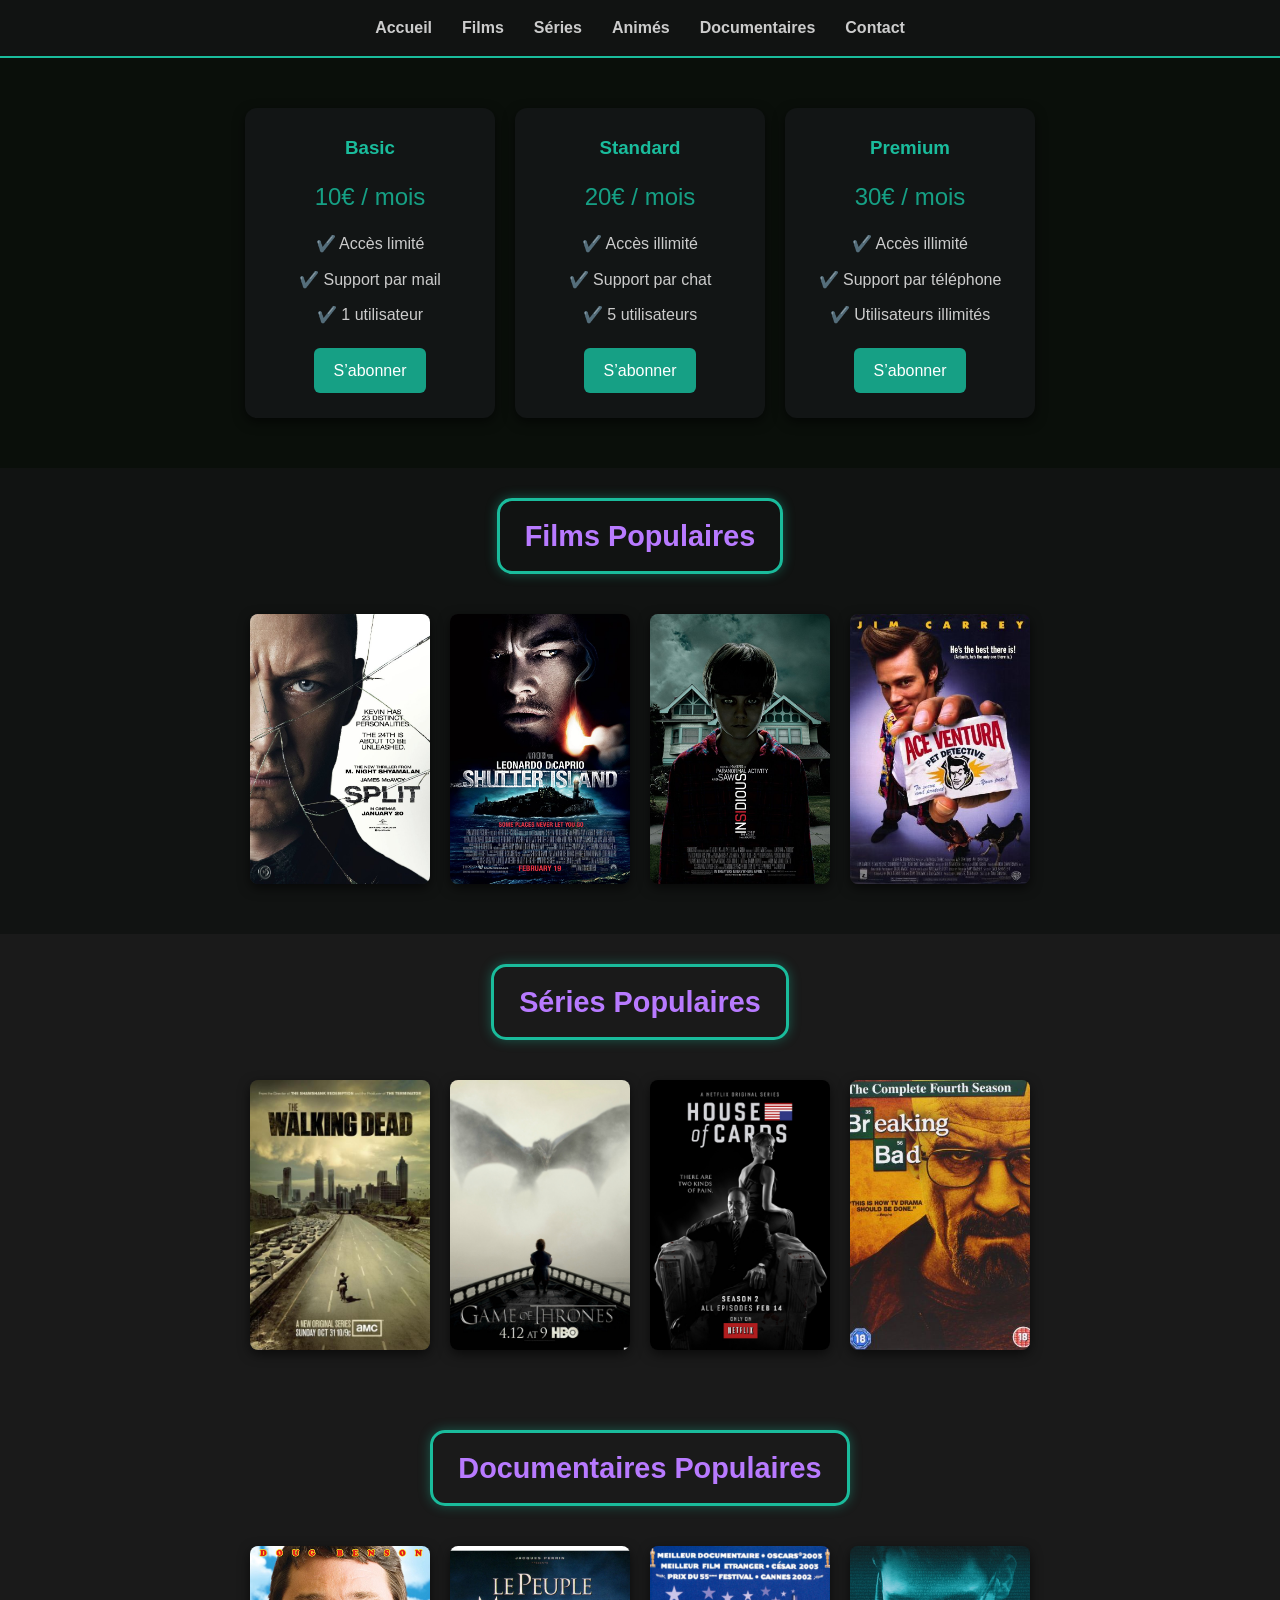
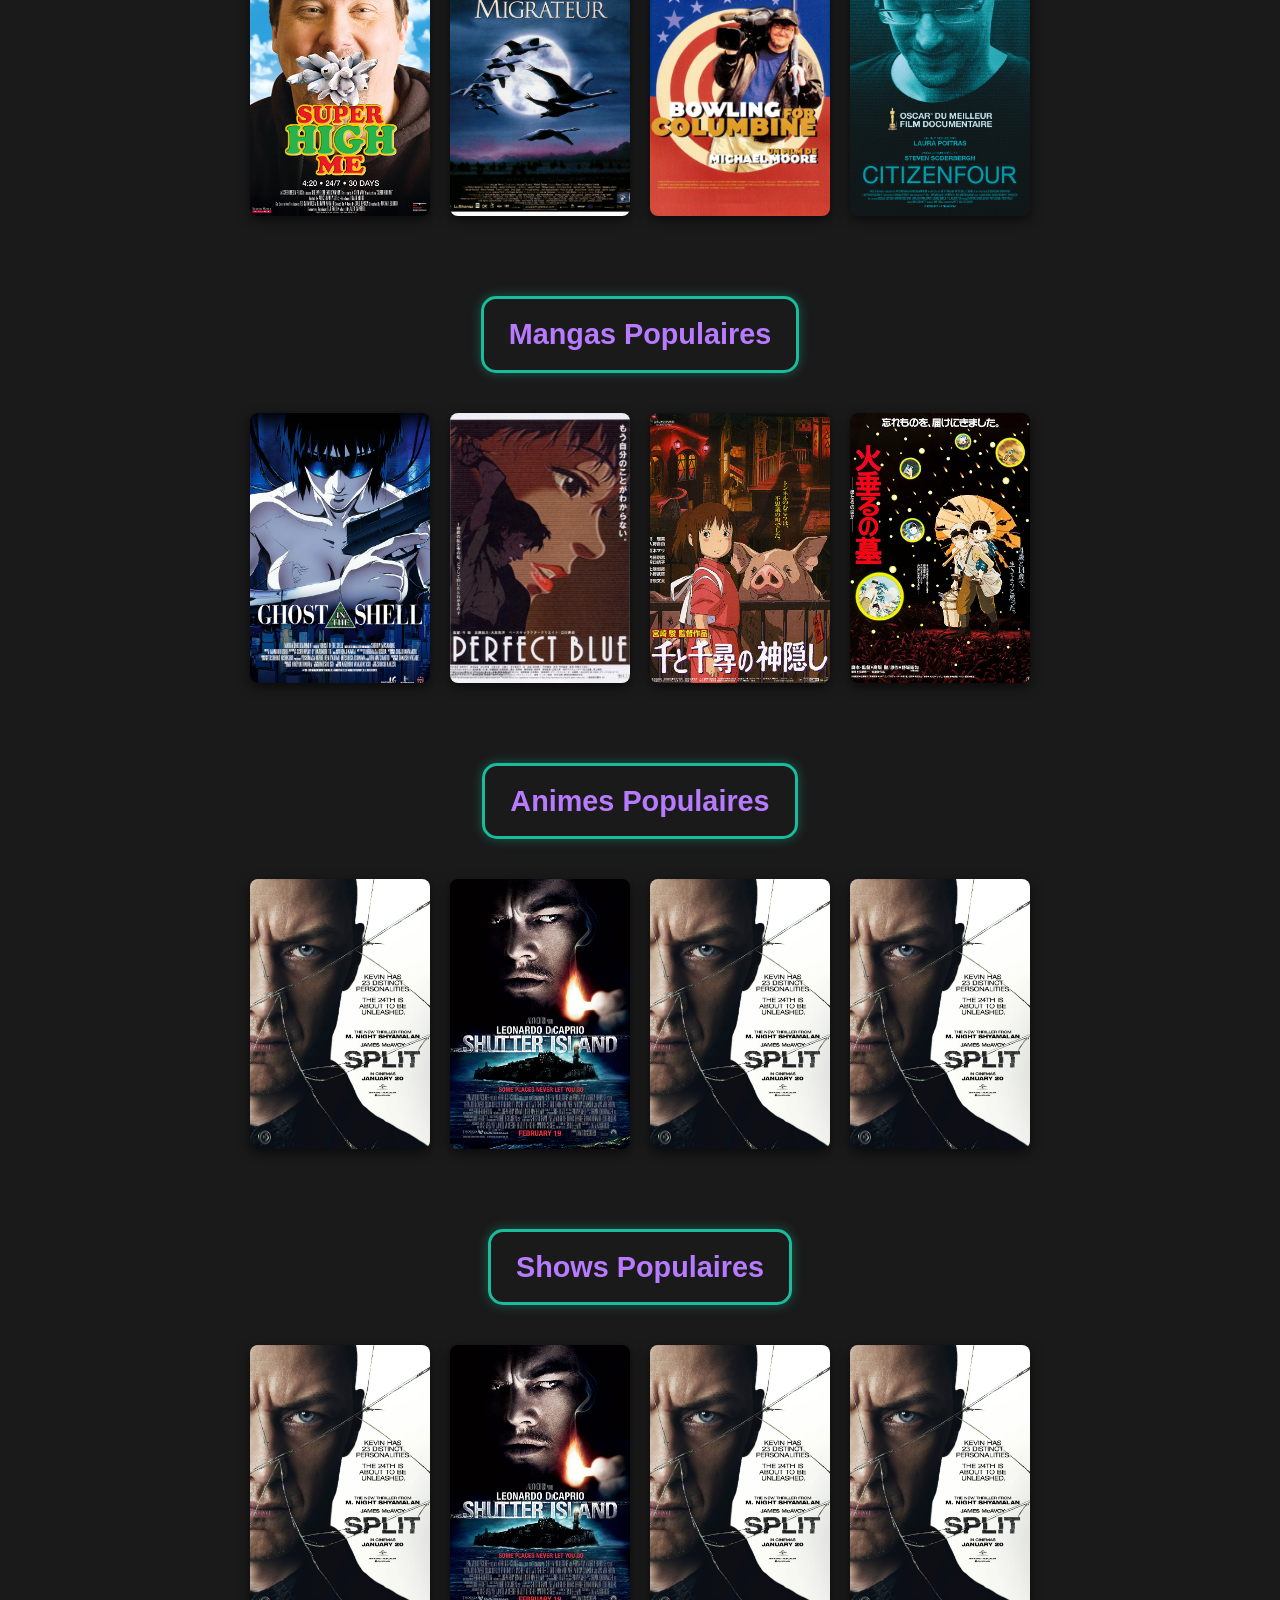
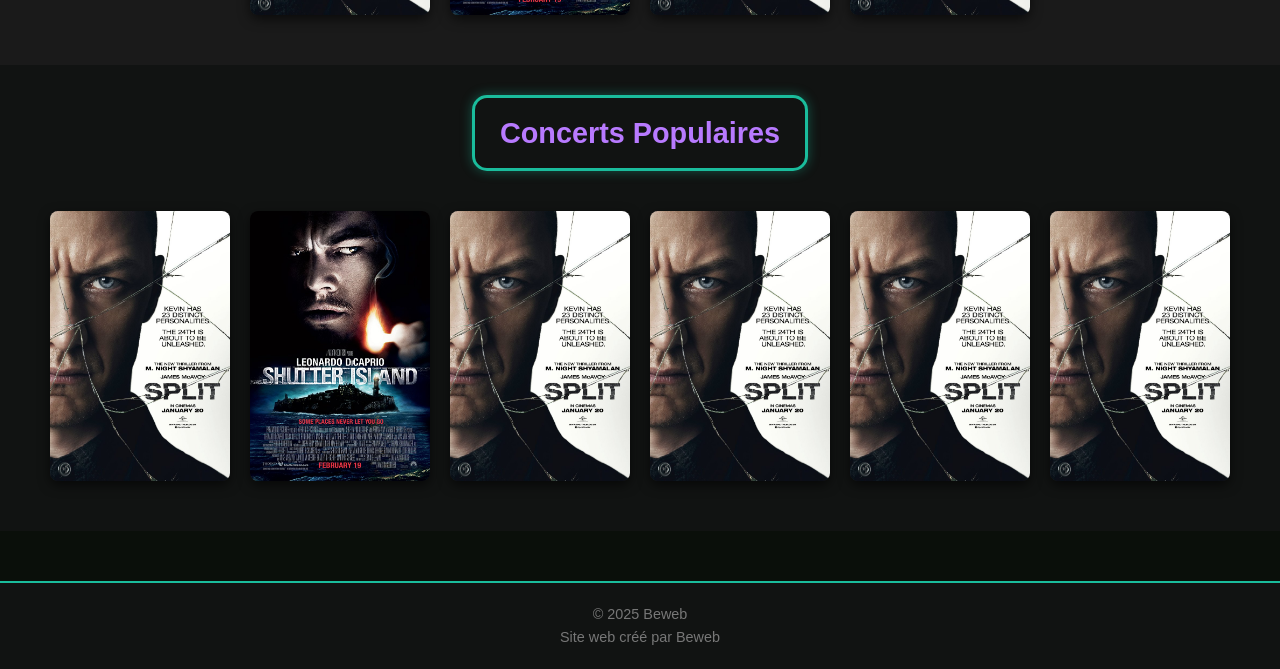
<file: index.html>
<!DOCTYPE html>
<html lang="fr">
  <head>
    <meta charset="UTF-8" />
    <meta name="viewport" content="width=device-width, initial-scale=1.0" />
    <title>Netflop</title>
    <link rel="stylesheet" href="style.css" />
  </head>
  <body>
    <header>
      <nav>
        <ul>
          <li><a href="index.html">Accueil</a></li>
          <li><a href="#films">Films</a></li>
          <li><a href="#series">Séries</a></li>
          <li><a href="#animes">Animés</a></li>
          <li><a href="#documentaires">Documentaires</a></li>
          <li><a href="#">Contact</a></li>
        </ul>
      </nav>
    </header>

    <main>
      <!-- Section Pricing -->
      <section class="pricing">
        <article class="plan">
          <h3>Basic</h3>
          <p class="price">10€ / mois</p>
          <ul>
            <li>✔️ Accès limité</li>
            <li>✔️ Support par mail</li>
            <li>✔️ 1 utilisateur</li>
          </ul>
          <a href="#" class="btn">S’abonner</a>
        </article>

        <article class="plan">
          <h3>Standard</h3>
          <p class="price">20€ / mois</p>
          <ul>
            <li>✔️ Accès illimité</li>
            <li>✔️ Support par chat</li>
            <li>✔️ 5 utilisateurs</li>
          </ul>
          <a href="#" class="btn">S’abonner</a>
        </article>

        <article class="plan">
          <h3>Premium</h3>
          <p class="price">30€ / mois</p>
          <ul>
            <li>✔️ Accès illimité</li>
            <li>✔️ Support par téléphone</li>
            <li>✔️ Utilisateurs illimités</li>
          </ul>
          <a href="#" class="btn">S’abonner</a>
        </article>
      </section>

      <!-- Sections des médias -->
      <section id="films">
        <h2>Films Populaires</h2>
        <div id="films-container"></div>
      </section>

      <section id="series">
        <h2>Séries Populaires</h2>
        <div id="series-container"></div>
      </section>

      <section id="documentaires">
        <h2>Documentaires Populaires</h2>
        <div id="documentaires-container"></div>
      </section>

      <section id="mangas">
        <h2>Mangas Populaires</h2>
        <div id="mangas-container"></div>
      </section>

      <section id="animes">
        <h2>Animes Populaires</h2>
        <div id="animes-container"></div>
      </section>

      <section id="show">
        <h2>Shows Populaires</h2>
        <div id="show-container"></div>
      </section>

      <section id="concert">
        <h2>Concerts Populaires</h2>
        <div id="concert-container"></div>
      </section>
    </main>

    <footer>
      <p>© 2025 Beweb</p>
      <p>Site web créé par Beweb</p>
    </footer>

    <script src="script.js"></script>
  </body>
</html>
</file>
<file: style.css>
/* ===== RESET ===== */
* {
  margin: 0;
  padding: 0;
  box-sizing: border-box;
  font-family: "Arial", sans-serif;
}

body {
  background-color: #0a0f0a;
  color: #ccc;
  line-height: 1.6;
}

a {
  text-decoration: none;
  color: inherit;
}

/* ===== HEADER ===== */
header {
  background-color: #111312;
  padding: 15px 30px;
  position: sticky;
  top: 0;
  z-index: 1000;
  border-bottom: 2px solid #1abc9c;
}

header nav ul {
  display: flex;
  list-style: none;
  justify-content: center;
  gap: 30px;
}

header nav ul li a {
  color: #ccc;
  font-weight: bold;
  transition: color 0.3s ease;
}

header nav ul li a:hover {
  color: #1abc9c;
}

/* ===== SECTION PRICING ===== */
.pricing {
  display: flex;
  justify-content: center;
  gap: 20px;
  flex-wrap: wrap;
  padding: 50px 20px;
}

.plan {
  background-color: #121515;
  padding: 25px;
  border-radius: 12px;
  width: 250px;
  text-align: center;
  transition: transform 0.3s ease, box-shadow 0.3s ease;
  box-shadow: 0 4px 12px rgba(0, 0, 0, 0.6);
}

.plan:hover {
  transform: translateY(-8px);
  box-shadow: 0 10px 20px rgba(26, 188, 156, 0.4);
}

.plan h3 {
  margin-bottom: 15px;
  color: #1abc9c;
}

.price {
  font-size: 1.5rem;
  margin-bottom: 15px;
  color: #16a085;
}

.plan ul {
  list-style: none;
  margin-bottom: 20px;
}

.plan ul li {
  margin: 10px 0;
}

.btn {
  display: inline-block;
  padding: 10px 20px;
  background-color: #16a085;
  color: #fff;
  border-radius: 6px;
  transition: background 0.3s ease, box-shadow 0.3s ease;
}

.btn:hover {
  background-color: #1abc9c;
  box-shadow: 0 0 10px #1abc9c;
}

/* ===== SECTIONS AVEC TITRES ===== */
section:not(.pricing) {
  display: flex;
  flex-direction: column; /* titre au-dessus */
  align-items: center;
  padding: 30px 0;
}

/* Couleurs de fond */
#films,
#concert {
  background-color: #111312; /* première et dernière section */
}

#series,
#documentaires,
#mangas,
#animes,
#show {
  background-color: #1a1a1a; /* sections du milieu */
}

/* Titres des sections */
section:not(.pricing) h2 {
  display: inline-block;
  margin-bottom: 20px;
  padding: 12px 25px;
  font-size: 1.8rem;
  font-weight: bold;
  color: #b87aff; /* violet */
  border: 3px solid #1abc9c; /* contour vert */
  border-radius: 15px;
  background-color: transparent;
  box-shadow: 0 0 12px rgba(26, 188, 156, 0.4);
  transition: transform 0.3s ease, box-shadow 0.3s ease;
}

section:not(.pricing) h2:hover {
  transform: translateY(-5px) scale(1.05);
  box-shadow: 0 0 20px rgba(26, 188, 156, 0.8);
  cursor: pointer;
}

/* ===== CONTENEUR DE CARTES ===== */
#films-container,
#series-container,
#documentaires-container,
#mangas-container,
#animes-container,
#show-container,
#concert-container {
  display: flex; /* cartes en ligne */
  flex-wrap: wrap; /* passage à la ligne si écran petit */
  justify-content: center; /* centre les cartes sous le titre */
  gap: 20px;
  width: 100%;
  padding: 20px 0;
}

/* ===== CARTES ===== */
.card {
  width: 180px; /* permet plusieurs cartes sur une ligne */
  background-color: #1b1b1b;
  color: #e0e0e0;
  border-radius: 8px;
  overflow: hidden;
  box-shadow: 0 4px 12px rgba(0, 0, 0, 0.6);
  text-align: center;
  transition: transform 0.3s, box-shadow 0.3s;
  cursor: pointer;
}

.card:hover {
  transform: translateY(-8px);
  box-shadow: 0 10px 20px rgba(96, 13, 197, 0.4);
}

.card img {
  width: 100%;
  height: 270px;
  object-fit: cover;
  display: block;
}

.card-info {
  padding: 10px;
}

.card-info h3 {
  font-size: 1rem;
  margin: 8px 0;
  color: #a8ff60;
}

/* ===== FOOTER ===== */
footer {
  background-color: #111312;
  padding: 20px;
  text-align: center;
  border-top: 2px solid #1abc9c;
  margin-top: 50px;
  font-size: 0.9rem;
  color: #777;
}

/* ===== RESPONSIVE ===== */
@media screen and (max-width: 768px) {
  .pricing {
    flex-direction: column; /* empile les plans sur mobile */
    align-items: center;
  }

  .card {
    width: 90%; /* cartes prennent plus de place sur mobile */
  }
}
</file>
